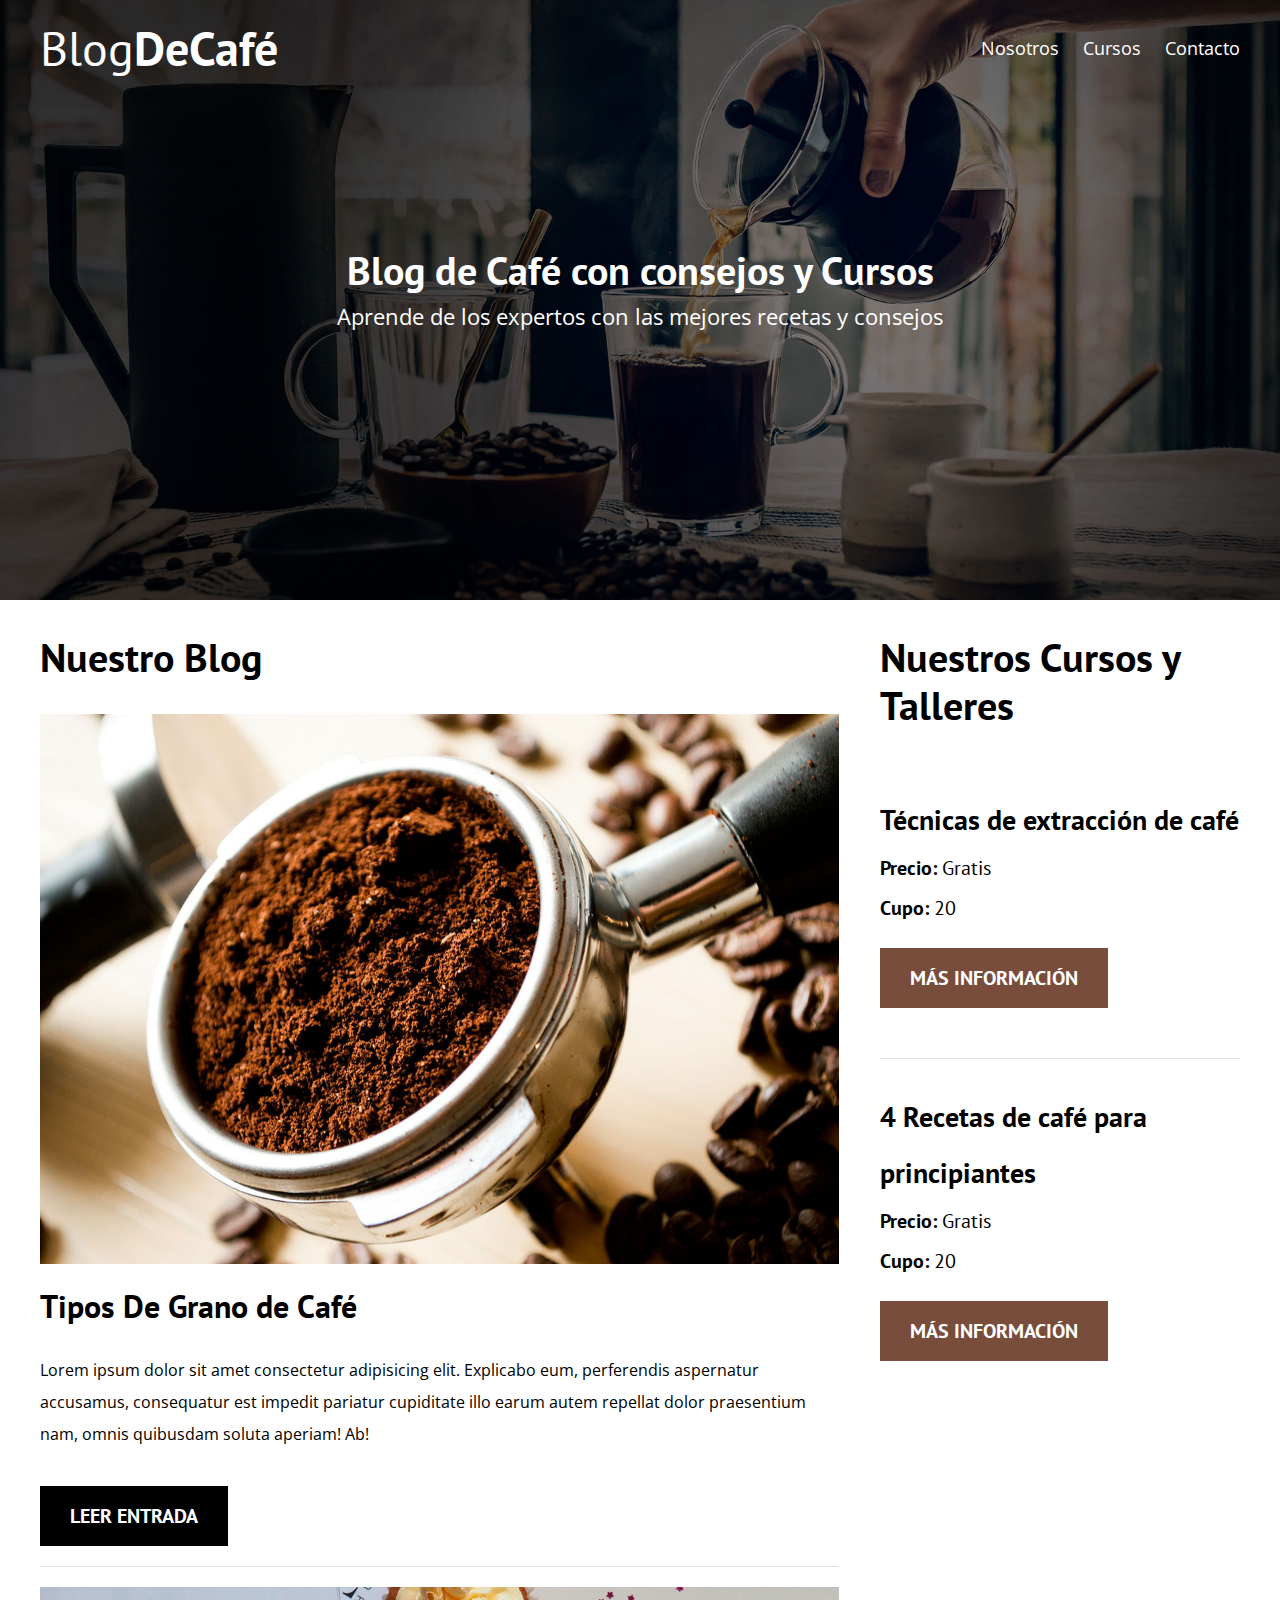
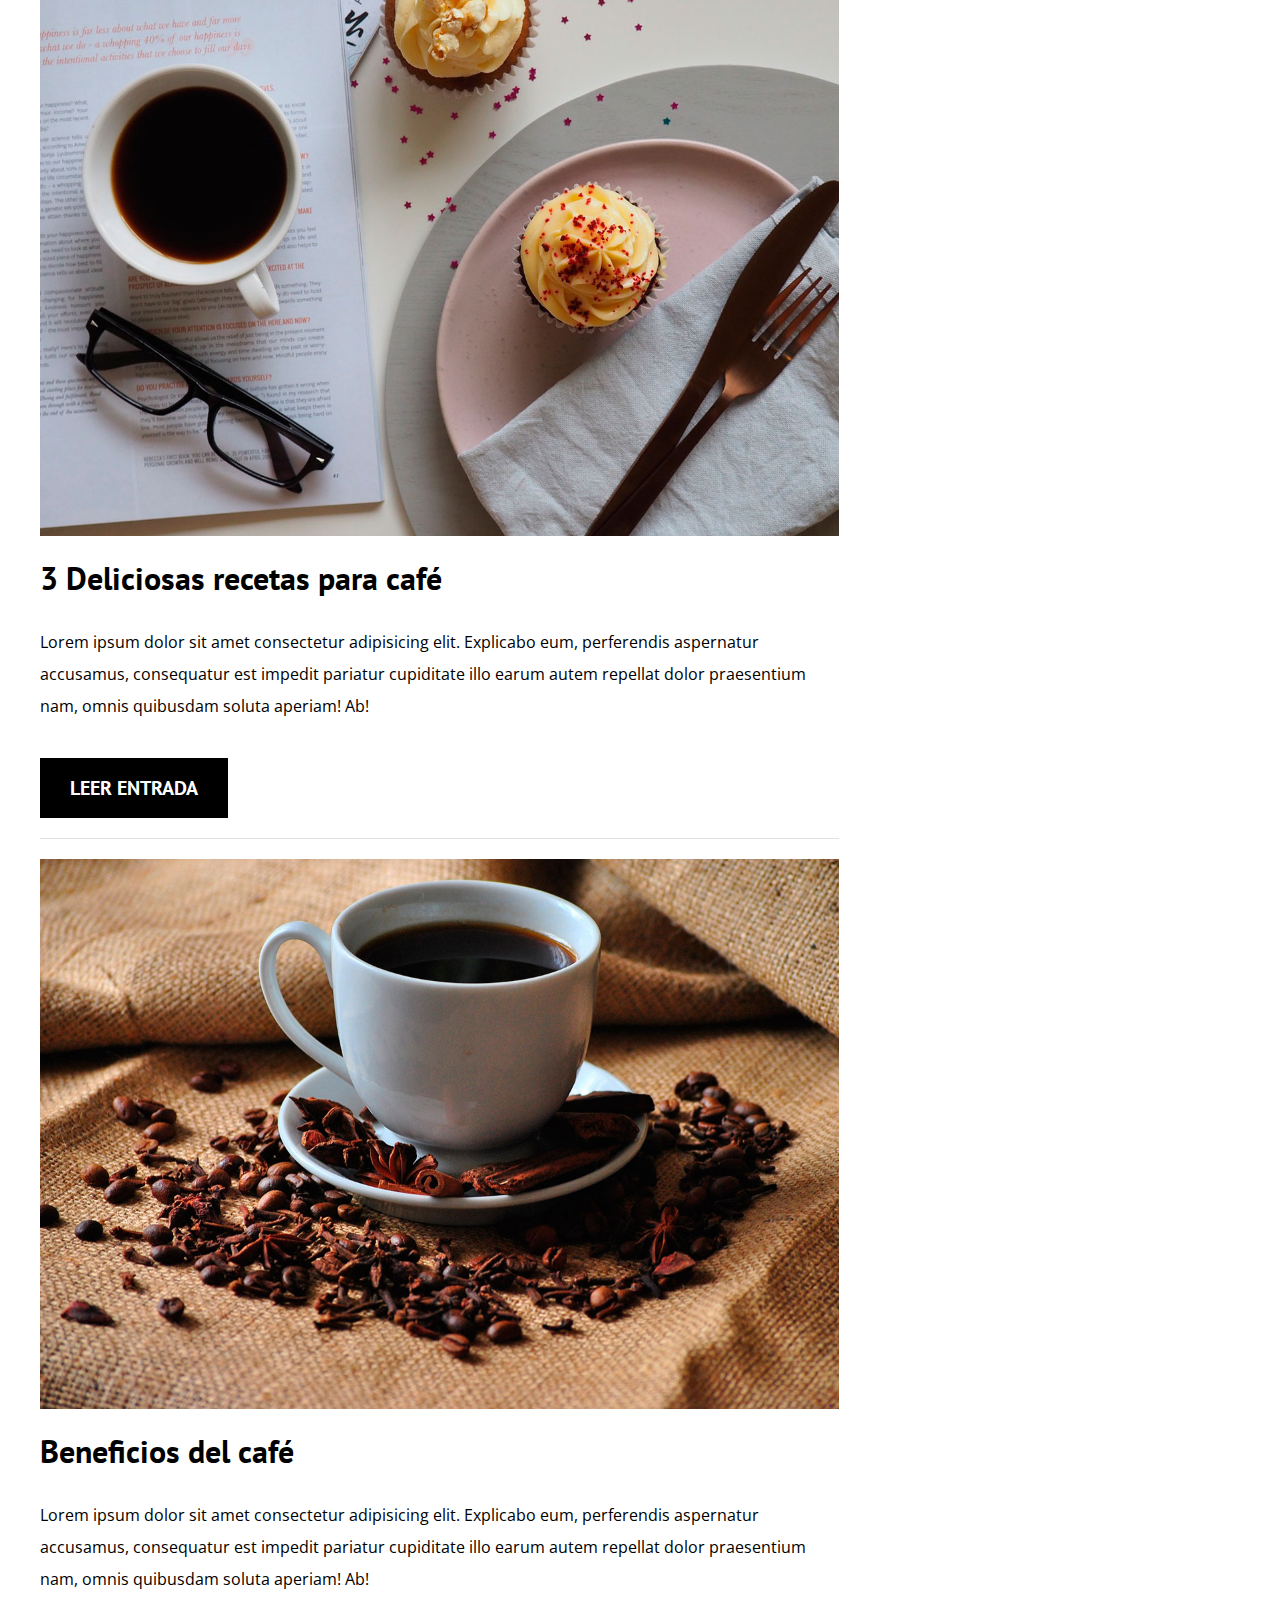
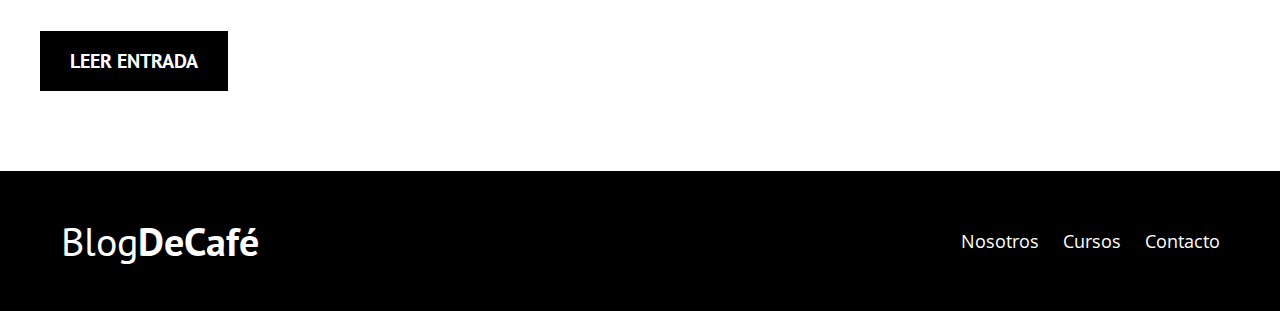
<file: index.html>
<!DOCTYPE html>
<html lang="en">

<head>
    <meta charset="UTF-8">
    <meta name="viewport" content="width=device-width, initial-scale=1.0">
    <meta http-equiv="X-UA-Compatible" content="ie=edge">
    <title>Blog de Café</title>
    <link href="https://fonts.googleapis.com/css?family=Open+Sans|PT+Sans:400,700&display=swap" rel="stylesheet">
    <link rel="stylesheet" href="css/normalize.css">
    <link rel="stylesheet" href="css/style.css">
</head>

<body>
    <header class="site-header">
        <div class="contenedor">
            <div class="barra">
                <a href="/">
                    <h1 class="no-margin">Blog<span>DeCafé</span></h1>
                </a>
                <nav class="navegacion">
                    <a href="nosotros.html">Nosotros</a>
                    <a href="cursos.html">Cursos</a>
                    <a href="contacto.html">Contacto</a>
                </nav>
            </div> <!-- barra -->
            <div class="texto-header">
                <h2 class="no-margin">Blog de Café con consejos y Cursos</h2>
                <p class="no-margin">Aprende de los expertos con las mejores recetas y consejos</p>
            </div>
        </div> <!-- contenedor -->
    </header>

    <div class="contenido-principal contenedor">
        <main class="blog">
            <h2>Nuestro Blog</h2>
            <article class="entrada-blog">
                <div class="imagen">
                    <img src="img/blog1.jpg" alt="Imagen blog">
                </div> <!-- imagen -->
                <div class="contenido-blog">
                    <h3 class="no-margin">Tipos De Grano de Café</h3>
                    <p>Lorem ipsum dolor sit amet consectetur adipisicing elit. Explicabo eum, perferendis aspernatur
                        accusamus, consequatur est impedit pariatur cupiditate illo earum autem repellat dolor
                        praesentium nam, omnis quibusdam soluta aperiam! Ab!</p>
                    <a href="entrada.html" class="btn btn-primario">Leer Entrada</a>
                </div>
            </article>
            <article class="entrada-blog">
                <div class="imagen">
                    <img src="img/blog2.jpg" alt="Imagen blog">
                </div> <!-- imagen -->
                <div class="contenido-blog">
                    <h3 class="no-margin">3 Deliciosas recetas para café</h3>
                    <p>Lorem ipsum dolor sit amet consectetur adipisicing elit. Explicabo eum, perferendis aspernatur
                        accusamus, consequatur est impedit pariatur cupiditate illo earum autem repellat dolor
                        praesentium nam, omnis quibusdam soluta aperiam! Ab!</p>
                    <a href="entrada.html" class="btn btn-primario">Leer Entrada</a>
                </div>
            </article>
            <article class="entrada-blog">
                <div class="imagen">
                    <img src="img/blog3.jpg" alt="Imagen blog">
                </div> <!-- imagen -->
                <div class="contenido-blog">
                    <h3 class="no-margin">Beneficios del café</h3>
                    <p>Lorem ipsum dolor sit amet consectetur adipisicing elit. Explicabo eum, perferendis aspernatur
                        accusamus, consequatur est impedit pariatur cupiditate illo earum autem repellat dolor
                        praesentium nam, omnis quibusdam soluta aperiam! Ab!</p>
                    <a href="entrada.html" class="btn btn-primario">Leer Entrada</a>
                </div>
            </article>
        </main>
        <aside class="cursos">
            <h2>Nuestros Cursos y Talleres</h2>
            <ul class="cursos-lista">
                <li class="curso">
                    <h4 class="no-margin">Técnicas de extracción de café</h4>
                    <p class="no-margin">Precio: <span>Gratis</span></p>
                    <p class="no-margin">Cupo: <span>20</span></p>
                    <a href="cursos.html" class="btn btn-secundario">Más Información</a>
                </li>
                <li class="curso">
                    <h4 class="no-margin">4 Recetas de café para principiantes</h4>
                    <p class="no-margin">Precio: <span>Gratis</span></p>
                    <p class="no-margin">Cupo: <span>20</span></p>
                    <a href="cursos.html" class="btn btn-secundario">Más Información</a>
                </li>
            </ul>
        </aside>
    </div> <!-- contenido principal -->
    <footer class="site-footer">
        <div class="contenedor">
            <div class="barra">
                <p class="no-margin">Blog<span>DeCafé</span></p>
                <nav class="navegacion">
                    <a href="nosotros.html">Nosotros</a>
                    <a href="cursos.html">Cursos</a>
                    <a href="contacto.html">Contacto</a>
                </nav>
            </div>
        </div>
    </footer>
</body>

</html>
</file>
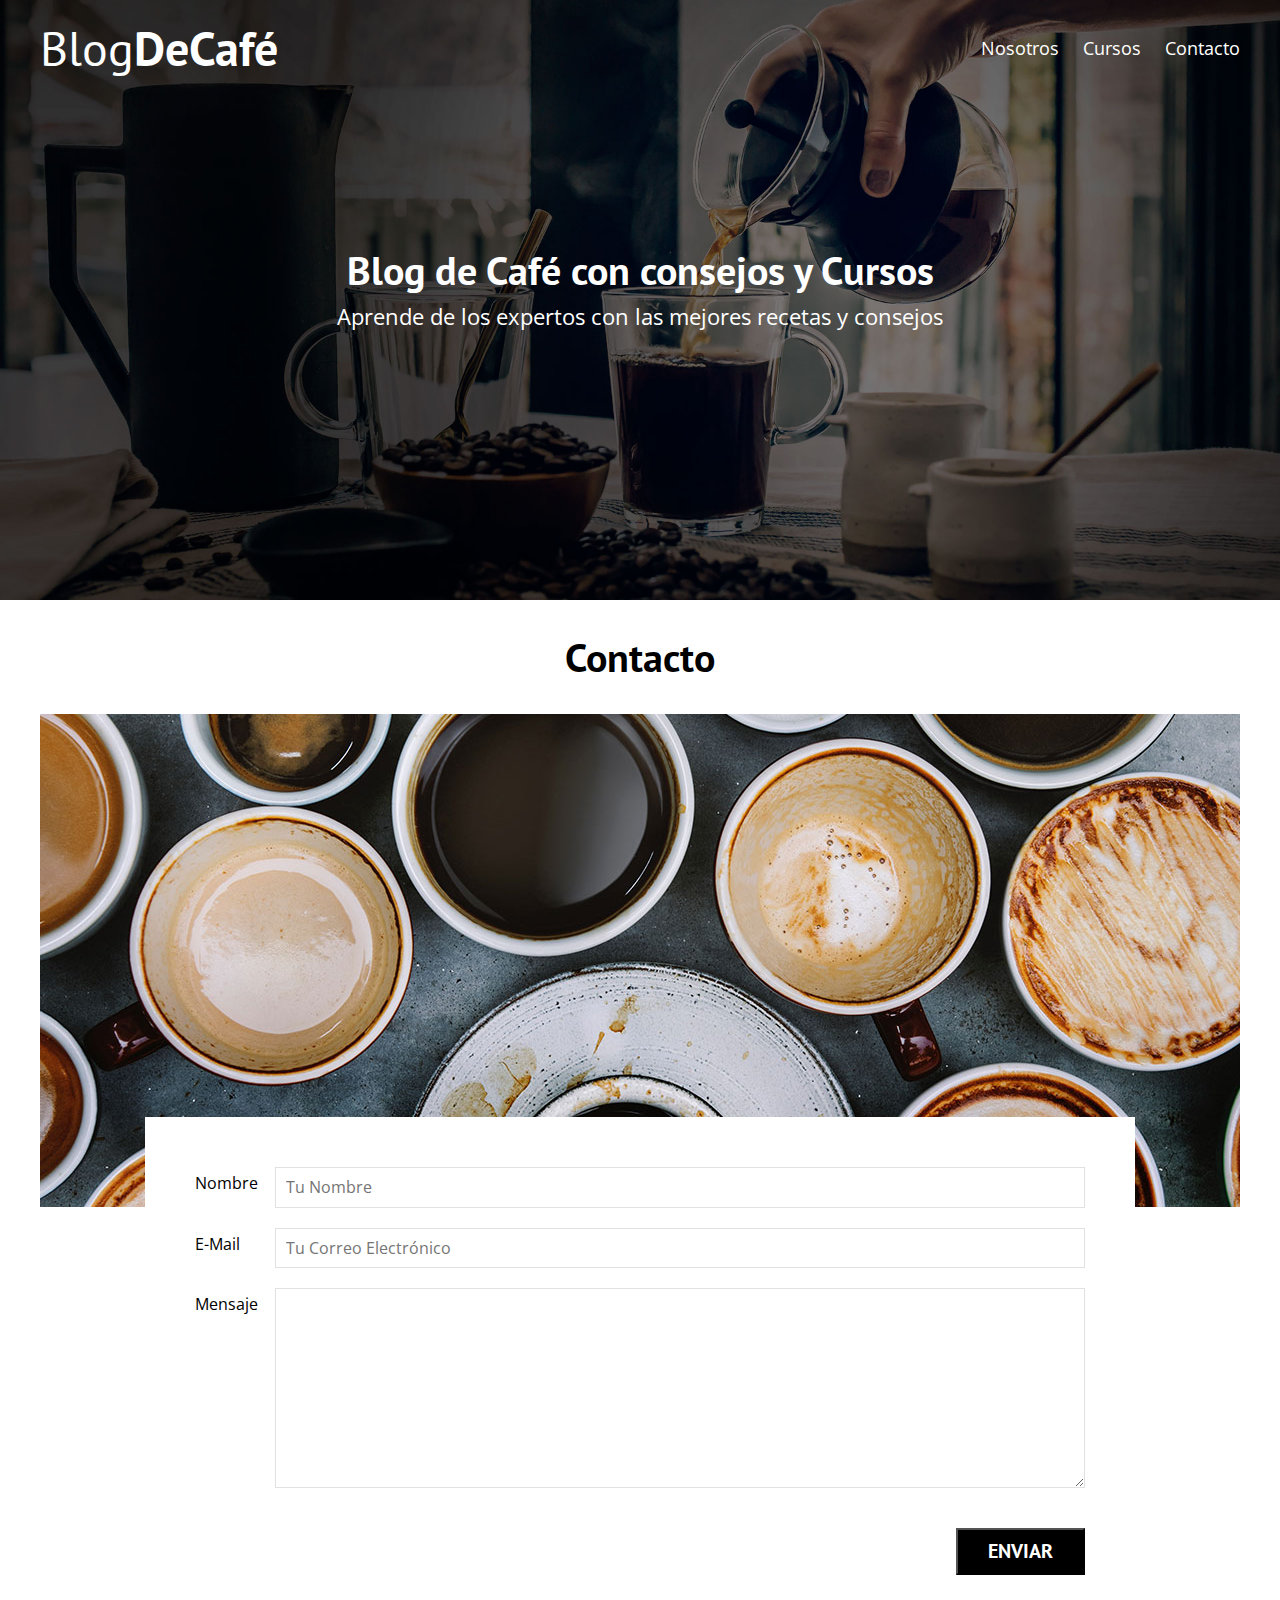
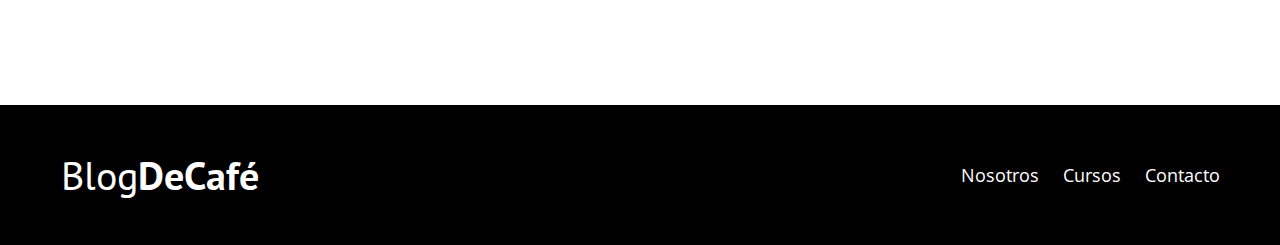
<file: contacto.html>
<!DOCTYPE html>
<html lang="en">

<head>
    <meta charset="UTF-8">
    <meta name="viewport" content="width=device-width, initial-scale=1.0">
    <meta http-equiv="X-UA-Compatible" content="ie=edge">
    <title>Blog de Café</title>
    <link href="https://fonts.googleapis.com/css?family=Open+Sans|PT+Sans:400,700&display=swap" rel="stylesheet">
    <link rel="stylesheet" href="css/normalize.css">
    <link rel="stylesheet" href="css/style.css">
</head>

<body>
    <header class="site-header">
        <div class="contenedor">
            <div class="barra">
                <a href="/">
                    <h1 class="no-margin">Blog<span>DeCafé</span></h1>
                </a>
                <nav class="navegacion">
                    <a href="nosotros.html">Nosotros</a>
                    <a href="cursos.html">Cursos</a>
                    <a href="contacto.html">Contacto</a>
                </nav>
            </div> <!-- barra -->
            <div class="texto-header">
                <h2 class="no-margin">Blog de Café con consejos y Cursos</h2>
                <p class="no-margin">Aprende de los expertos con las mejores recetas y consejos</p>
            </div>
        </div> <!-- contenedor -->
    </header>

    <main class="contenedor">
        <h2 class="centrar-texto">Contacto</h2>
        <div class="grid centrar-columnas">
            <div class="columnas-12">
                <img src="img/contacto.jpg" alt="imagen contacto">
            </div>
            <div class="columnas-10 formulario-contacto">
                <form action="#">
                    <div class="campo">
                        <label for="nombre">Nombre</label>
                        <input type="text" id="nombre" placeholder="Tu Nombre">
                    </div>
                    <div class="campo">
                        <label for="email">E-Mail</label>
                        <input type="email" id="email" placeholder="Tu Correo Electrónico">
                    </div>
                    <div class="campo mensaje">
                        <label for="mensaje">Mensaje</label>
                        <textarea id="mensaje"></textarea>
                    </div>
                    <div class="campo enviar">
                        <input type="submit" value="Enviar" class="btn btn-primario">
                    </div>
                </form>
            </div>
        </div>
    </main>

    <footer class="site-footer">
        <div class="contenedor">
            <div class="barra">
                <p class="no-margin">Blog<span>DeCafé</span></p>
                <nav class="navegacion">
                    <a href="nosotros.html">Nosotros</a>
                    <a href="cursos.html">Cursos</a>
                    <a href="contacto.html">Contacto</a>
                </nav>
            </div>
        </div>
    </footer>
</body>

</html>
</file>
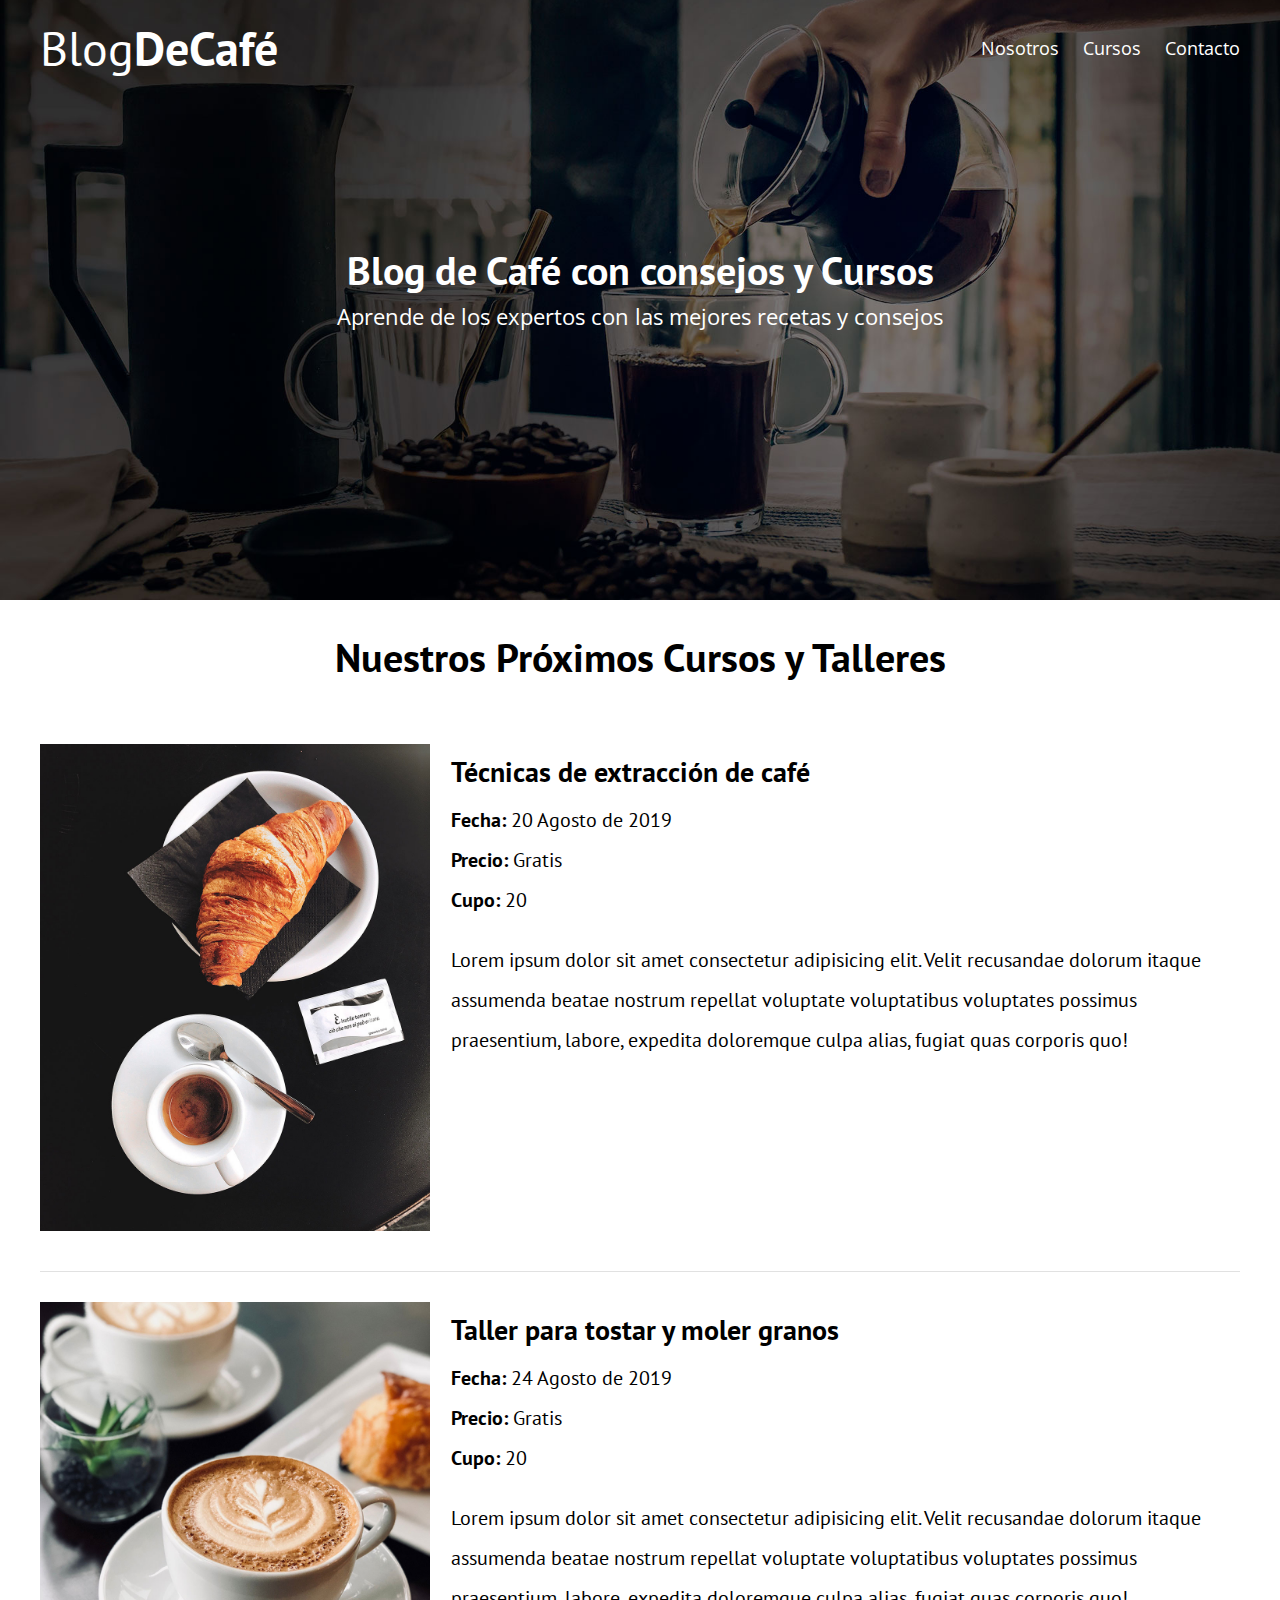
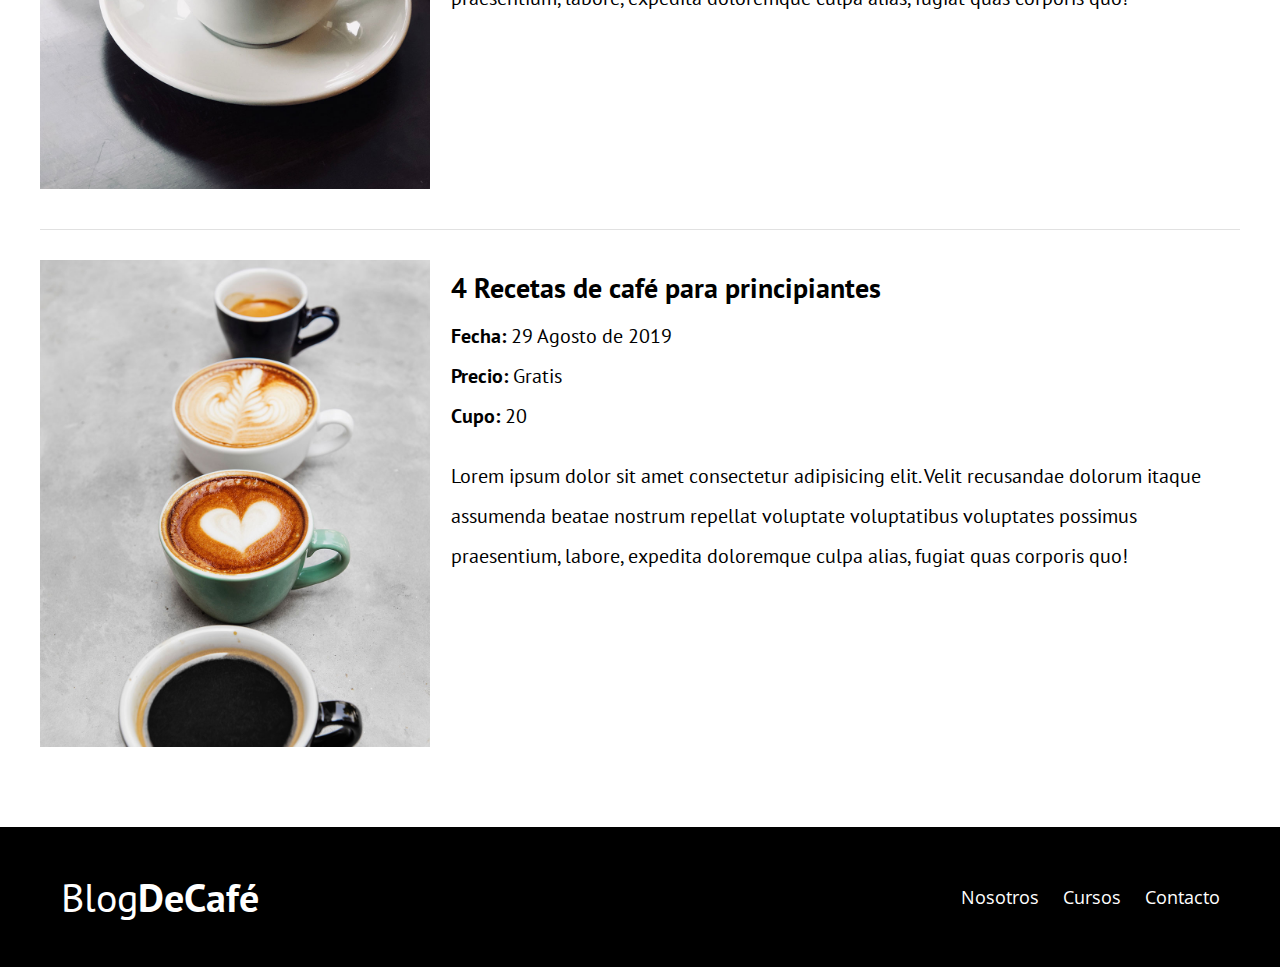
<file: cursos.html>
<!DOCTYPE html>
<html lang="en">

<head>
    <meta charset="UTF-8">
    <meta name="viewport" content="width=device-width, initial-scale=1.0">
    <meta http-equiv="X-UA-Compatible" content="ie=edge">
    <title>Blog de Café</title>
    <link href="https://fonts.googleapis.com/css?family=Open+Sans|PT+Sans:400,700&display=swap" rel="stylesheet">
    <link rel="stylesheet" href="css/normalize.css">
    <link rel="stylesheet" href="css/style.css">
</head>

<body>
    <header class="site-header">
        <div class="contenedor">
            <div class="barra">
                <a href="/">
                    <h1 class="no-margin">Blog<span>DeCafé</span></h1>
                </a>
                <nav class="navegacion">
                    <a href="nosotros.html">Nosotros</a>
                    <a href="cursos.html">Cursos</a>
                    <a href="contacto.html">Contacto</a>
                </nav>
            </div> <!-- barra -->
            <div class="texto-header">
                <h2 class="no-margin">Blog de Café con consejos y Cursos</h2>
                <p class="no-margin">Aprende de los expertos con las mejores recetas y consejos</p>
            </div>
        </div> <!-- contenedor -->
    </header>

    <main class="contenedor">
        <h2 class="centrar-texto">Nuestros Próximos Cursos y Talleres</h2>
        <article class="curso grid">
            <div class="columnas-4">
                <img src="img/curso1.jpg" alt="Imagen Curso">
            </div>
            <div class="columnas-8">
                <h4 class="no-margin">Técnicas de extracción de café</h4>
                <p class="no-margin">Fecha: <span>20 Agosto de 2019</span></p>
                <p class="no-margin">Precio: <span>Gratis</span></p>
                <p class="no-margin">Cupo: <span>20</span></p>
                <p class="descripcion">Lorem ipsum dolor sit amet consectetur adipisicing elit. Velit recusandae dolorum
                    itaque assumenda
                    beatae nostrum repellat voluptate voluptatibus voluptates possimus praesentium, labore, expedita
                    doloremque culpa alias, fugiat quas corporis quo!</p>
            </div>
        </article>
        <article class="curso grid">
            <div class="columnas-4">
                <img src="img/curso2.jpg" alt="Imagen Curso">
            </div>
            <div class="columnas-8">
                <h4 class="no-margin">Taller para tostar y moler granos</h4>
                <p class="no-margin">Fecha: <span>24 Agosto de 2019</span></p>
                <p class="no-margin">Precio: <span>Gratis</span></p>
                <p class="no-margin">Cupo: <span>20</span></p>
                <p class="descripcion">Lorem ipsum dolor sit amet consectetur adipisicing elit. Velit recusandae dolorum
                    itaque assumenda
                    beatae nostrum repellat voluptate voluptatibus voluptates possimus praesentium, labore, expedita
                    doloremque culpa alias, fugiat quas corporis quo!</p>
            </div>
        </article>
        <article class="curso grid">
            <div class="columnas-4">
                <img src="img/curso3.jpg" alt="Imagen Curso">
            </div>
            <div class="columnas-8">
                <h4 class="no-margin">4 Recetas de café para principiantes</h4>
                <p class="no-margin">Fecha: <span>29 Agosto de 2019</span></p>
                <p class="no-margin">Precio: <span>Gratis</span></p>
                <p class="no-margin">Cupo: <span>20</span></p>
                <p class="descripcion">Lorem ipsum dolor sit amet consectetur adipisicing elit. Velit recusandae dolorum
                    itaque assumenda
                    beatae nostrum repellat voluptate voluptatibus voluptates possimus praesentium, labore, expedita
                    doloremque culpa alias, fugiat quas corporis quo!</p>
            </div>
        </article>
    </main>

    <footer class="site-footer">
        <div class="contenedor">
            <div class="barra">
                <p class="no-margin">Blog<span>DeCafé</span></p>
                <nav class="navegacion">
                    <a href="nosotros.html">Nosotros</a>
                    <a href="cursos.html">Cursos</a>
                    <a href="contacto.html">Contacto</a>
                </nav>
            </div>
        </div>
    </footer>
</body>

</html>
</file>
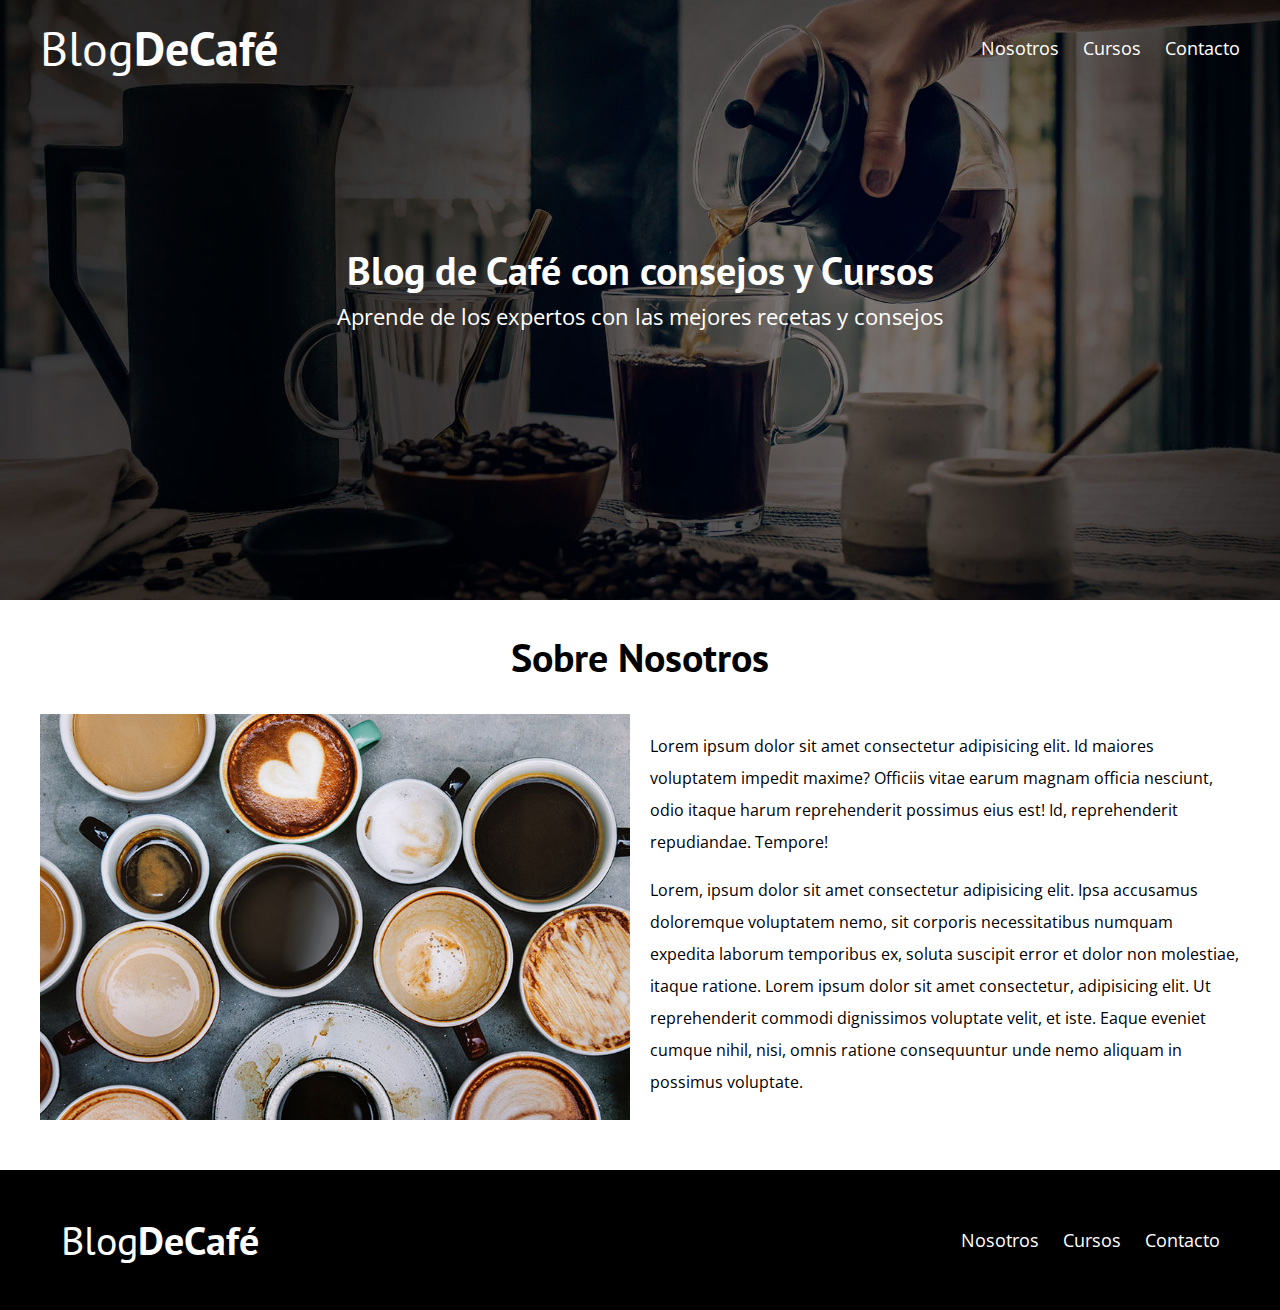
<file: nosotros.html>
<!DOCTYPE html>
<html lang="en">

<head>
    <meta charset="UTF-8">
    <meta name="viewport" content="width=device-width, initial-scale=1.0">
    <meta http-equiv="X-UA-Compatible" content="ie=edge">
    <title>Blog de Café</title>
    <link href="https://fonts.googleapis.com/css?family=Open+Sans|PT+Sans:400,700&display=swap" rel="stylesheet">
    <link rel="stylesheet" href="css/normalize.css">
    <link rel="stylesheet" href="css/style.css">
</head>

<body>
    <header class="site-header">
        <div class="contenedor">
            <div class="barra">
                <a href="/">
                    <h1 class="no-margin">Blog<span>DeCafé</span></h1>
                </a>
                <nav class="navegacion">
                    <a href="nosotros.html">Nosotros</a>
                    <a href="cursos.html">Cursos</a>
                    <a href="contacto.html">Contacto</a>
                </nav>
            </div> <!-- barra -->
            <div class="texto-header">
                <h2 class="no-margin">Blog de Café con consejos y Cursos</h2>
                <p class="no-margin">Aprende de los expertos con las mejores recetas y consejos</p>
            </div>
        </div> <!-- contenedor -->
    </header>

    <main class="contenedor">
        <h2 class="centrar-texto">Sobre Nosotros</h2>
        <div class="grid">
            <div class="columna-6">
                <img src="img/nosotros.jpg" alt="Imagen Nosotros">
            </div>
            <div class="columna-6">
                <p>
                    Lorem ipsum dolor sit amet consectetur adipisicing elit. Id maiores voluptatem impedit maxime?
                    Officiis vitae earum magnam officia nesciunt, odio itaque harum reprehenderit possimus eius est! Id,
                    reprehenderit repudiandae. Tempore!</p>
                <p>Lorem, ipsum dolor sit amet consectetur adipisicing elit. Ipsa accusamus doloremque voluptatem nemo,
                    sit corporis necessitatibus numquam expedita laborum temporibus ex, soluta suscipit error et dolor
                    non molestiae, itaque ratione. Lorem ipsum dolor sit amet consectetur, adipisicing elit. Ut
                    reprehenderit commodi dignissimos voluptate velit, et iste. Eaque eveniet cumque nihil, nisi, omnis
                    ratione consequuntur unde nemo aliquam in possimus voluptate.</p>
            </div>
        </div>
    </main>

    <footer class="site-footer">
        <div class="contenedor">
            <div class="barra">
                <p class="no-margin">Blog<span>DeCafé</span></p>
                <nav class="navegacion">
                    <a href="nosotros.html">Nosotros</a>
                    <a href="cursos.html">Cursos</a>
                    <a href="contacto.html">Contacto</a>
                </nav>
            </div>
        </div>
    </footer>
</body>

</html>
</file>
<file: css/style.css>
html {
    box-sizing: border-box;
    font-size: 62.5%; /** 1rem = 10px **/
}
*, *:before, *:after {
    box-sizing: inherit;
}
body {
    font-family: 'Open Sans', sans-serif;
    font-size: 1.6rem;
    line-height: 2;
}

/** Globales **/
.contenedor {
    max-width: 1200px;
    width: 95%;
    margin: 0 auto;
}
h1, h2, h3, h4 {
    font-family: 'PT Sans', sans-serif;
}
h1 {
    font-size: 4.8rem;
}
h2 {
    font-size: 4rem;
    line-height: 1.2;
}
h3 {
    font-size: 3.2rem;
}
h4 {
    font-size: 2.8rem;
}
img {
    max-width: 100%;
}

/** Utilidades **/
.centrar-texto {
    text-align: center;
}
.no-margin {
    margin: 0;
}

/** Grid **/
@media (min-width: 768px) {
    .grid {
        display: flex;
        justify-content: space-between;
        flex-wrap: wrap;
    }
    .centrar-columnas {
        justify-content: center;
    }
    .columnas-4 {
        flex: 0 0 calc(33.3% - 1rem);
    }
    .columna-6 {
        flex: 0 0 calc(50% - 1rem);
    }
    .columnas-8 {
        flex: 0 0 calc(66.6% - 1rem);
    }
    .columnas-10 {
        flex: 0 0 calc(83.3% - 1rem);
    }
    .columnas-12 {
        flex: 0 0 100%;
    }
}

/** Botones **/
.btn {
    display: block;
    text-align: center;
    padding: 1rem 3rem;
    margin: 2rem 0;
    color: #ffffff;
    text-decoration: none;
    font-family: 'PT Sans', sans-serif;
    font-weight: 700;
    text-transform: uppercase;
    font-size: 2rem;
    flex: 0 0 100%;
}
.btn:hover {
    cursor: pointer;
}
@media (min-width: 768px) {
    .btn {
        display: inline-block;
        flex: 0 0 auto;
    }    
}
.btn-primario {
    background-color: #000000;
}
.btn-secundario {
    background-color: #784d3c;
}

/** Header **/
@media (min-width:768px) {
    .barra {
        display: flex;
        justify-content: space-between;
        align-items: center;
    }
}
.site-header {
    background-image: url(../img/banner.jpg);
    background-repeat: no-repeat;
    background-position: center center;
    background-size: cover;
    height: 60rem;
}
.site-header a {
    color: #ffffff;
    text-decoration: none;
}
.site-header h1 {
    text-align: center;
    font-weight: 400;
}
.site-header h1 span {
    font-weight: 700;
}

/** Navegacion **/
.navegacion a {
    text-align: center;
    display: block;
    font-size: 1.8rem;
    color: #ffffff;
    text-decoration: none;
}
@media (min-width: 768px) {
    .navegacion a {
        display: inline;
        margin-right: 2rem;
    }
    .navegacion a:last-of-type {
        margin: 0;
    }
}

/** header texto **/
.texto-header {
    color: #ffffff;
    text-align: center;
    margin-top: 5rem;
}
@media (min-width: 768px) {
    .texto-header {
        margin-top: 15rem;
    }
}
.texto-header p {
    font-size: 2.2rem;
}

/** Contenido Principal HOME **/
.contenido-principal {
    display: flex;
    flex-wrap: wrap;
}
.blog, .cursos {
    flex: 0 0 100%;
}
.cursos {
    order: -1;
}
@media (min-width: 768px) {
    .contenido-principal {
        justify-content: space-between;
    }
    .blog {
        flex-basis: 66.6%;
    }
    .cursos {
        flex-basis: calc(33.3% - 4rem);
        order: 2;
    }
}

/** Opcional **/
.entrada-blog {
    margin-bottom: 2rem;
    border-bottom: 1px solid #e1e1e1;
}
.entrada-blog:last-of-type {
    border: none;
}

/** Cursos Sidebar **/
.cursos-lista {
    padding: 0;
    list-style: none;
}
.curso {
    padding-top: 3rem;
    padding-bottom: 3rem;
    border-bottom: 1px solid #e1e1e1;
}
.curso:last-of-type {
    border-bottom: none;
}
.curso p {
    font-family: 'PT Sans', sans-serif;
    font-weight: 700;
    font-size: 2rem;
}
.curso p span, .curso p.descripcion {
    font-weight: 400;
}

/** Footer **/
.site-footer {
    background-color: #000000;
    padding: 3rem;
    margin-top: 4rem;
}
.site-footer p {
    color: #ffffff;
    font-size: 4rem;
    font-weight: 400;
    font-family: 'PT Sans', sans-serif;
    text-align: center;
}
.site-footer p span {
    font-weight: 700;
}

/** Contacto **/
.formulario-contacto {
    background-color: #ffffff;
    padding: 5rem;
}
@media (min-width: 768px) {
    .formulario-contacto {
        margin-top: -10rem;
    }
}
.formulario-contacto .campo {
    display: flex;
    justify-content: space-between;
    margin-bottom: 2rem;
}
.formulario-contacto .campo label {
    flex: 0 0 8rem;
}
.formulario-contacto .campo input:not([type="submit"]),
.formulario-contacto textarea {
    flex: 1;
    border: 1px solid #e1e1e1;
    padding: 1rem;
}
.formulario-contacto textarea {
    height: 20rem;
}
.formulario-contacto .enviar {
    display: flex;
    justify-content: flex-end;
}
</file>
